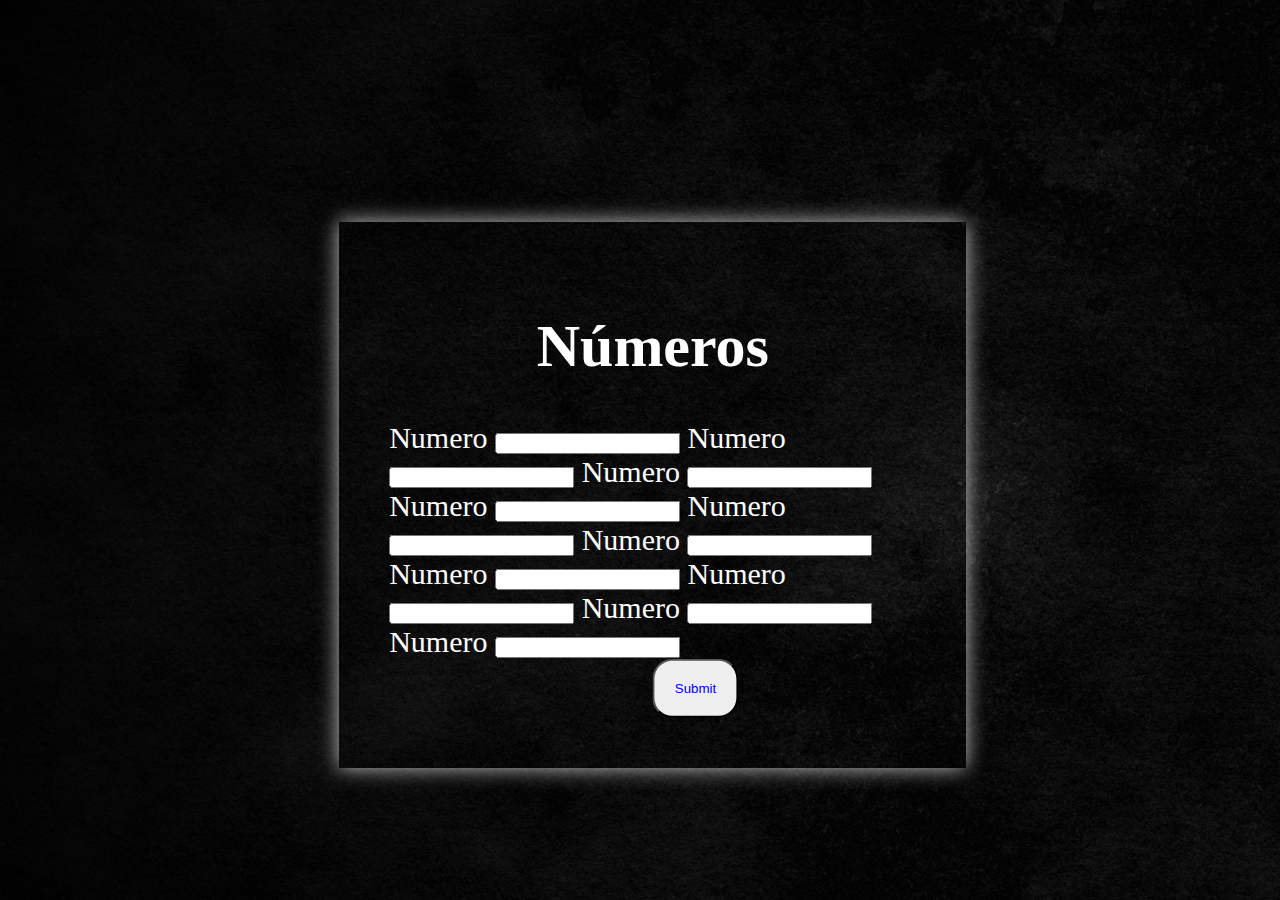
<file: array/index.html>
<!DOCTYPE html>
<html lang="en">

<head>
    <meta charset="UTF-8">
    <meta name="viewport" content="width=device-width, initial-scale=1.0">
    <link rel="stylesheet" href="../array/style.css">
    <title>Document</title>
</head>

<body>

    <main>

        <form method="GET" action="dados.php">

            <h1>Números</h1>

            <label>Numero</label>
            <input type="number" name="number1" required >

            <label>Numero</label>
            <input type="number" name="number2" required>

            <label>Numero</label>
            <input type="number" name="number3" required>

            <label>Numero</label>
            <input type="number" name="number4" required>

            <label>Numero</label>
            <input type="number" name="number5" required>

            <label>Numero</label>
            <input type="number" name="number6" required>

            <label>Numero</label>
            <input type="number" name="number7" required>

            <label>Numero</label>
            <input type="number" name="number8" required>

            <label>Numero</label>
            <input type="number" name="number9" required>

            <label>Numero</label>
            <input type="number" name="number10" required>

            <div class="dado">
                <input type="submit" name="dados" required>
            </div>
        </form>


    </main>


</body>

</html>
</file>
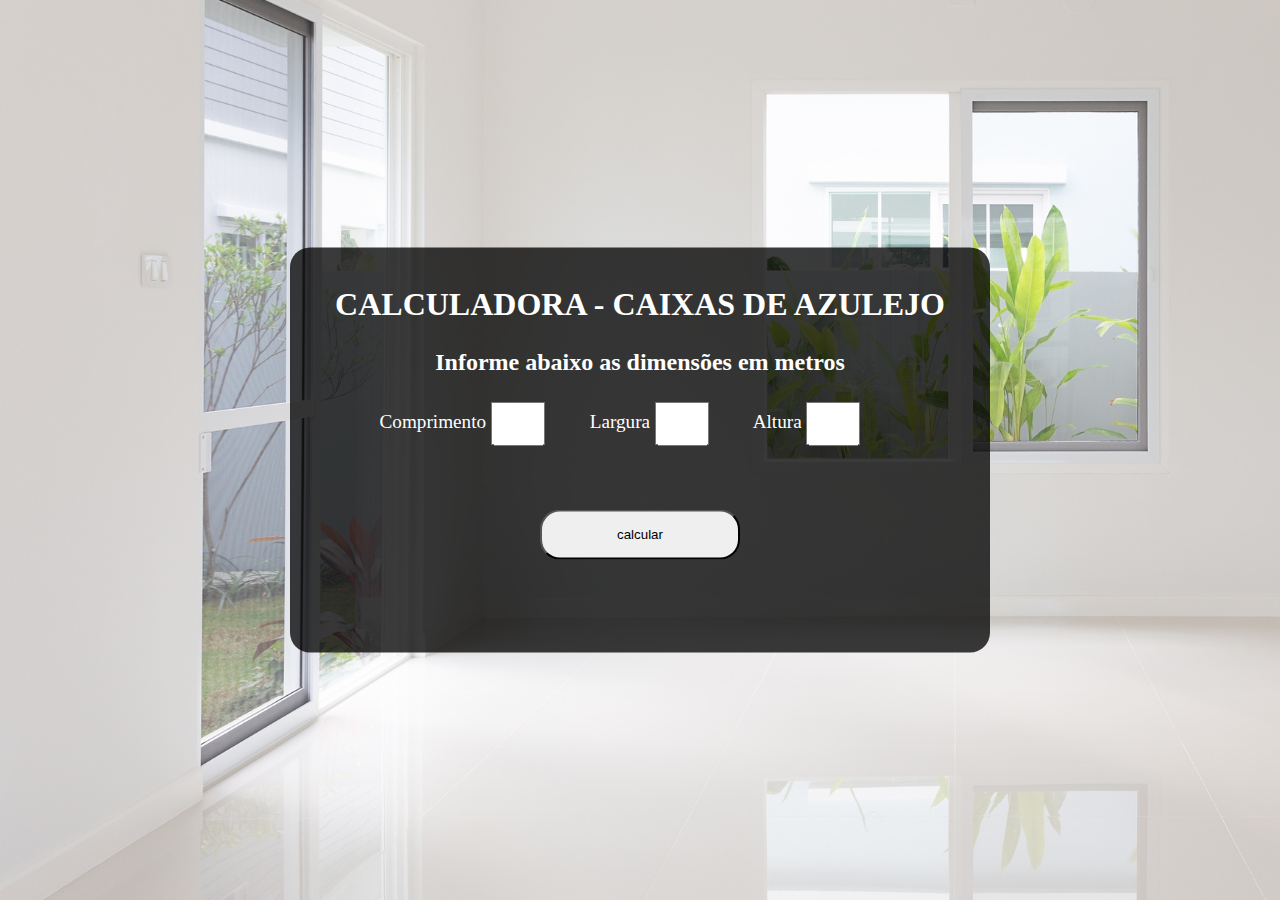
<file: Azulejo/index.html>
<!DOCTYPE html>
<html lang="en">

<head>
    <meta charset="UTF-8">
    <meta name="viewport" content="width=device-width, initial-scale=1.0">
    <link rel="stylesheet" href="../Azulejo/_css/style.css">
    <title>Document</title>
</head>

<body>

    <main>

        <form method="GET" action="azul.php">

            <h1>CALCULADORA - CAIXAS DE AZULEJO</h1>
            <h2>Informe abaixo as dimensões em metros</h2>

            <div class="com">
                <label>Comprimento</label>
                <input type="number" name="com" step="0.01" min="0" required>

                <label>Largura</label>
                <input type="number" name="lar" step="0.01" min="0" required>

                <label>Altura</label>
                <input type="number" name="alt" step="0.01" min="0" required>
            </div>

            <div class="botao">

            <input type="submit" value="calcular" />

        </div>

        </form>

    </main>


</body>

</html>
</file>
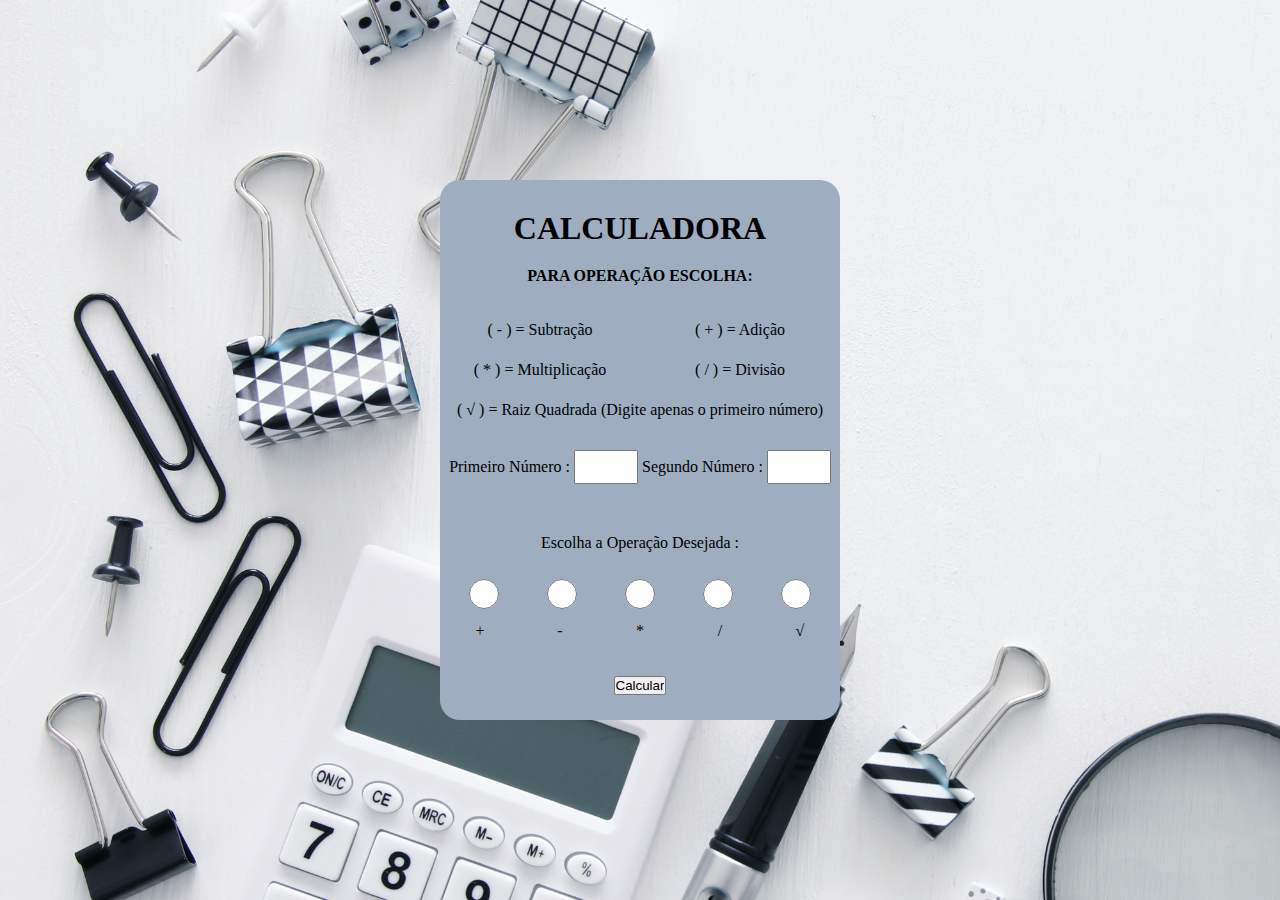
<file: Calculadora/index.html>
<!DOCTYPE html>
<html lang="en">

<head>
    <meta charset="UTF-8">
    <meta name="viewport" content="width=device-width, initial-scale=1.0">
    <link rel="stylesheet" href="../Calculadora/calc.css">
    <title>Tabuada</title>
</head>

<body>

    <main>

        <h1>CALCULADORA</h1>
        <h4>PARA OPERAÇÃO ESCOLHA:</h4>

        <div class="op">

            <p> ( - ) = Subtração</p>
            <p> ( + ) = Adição</p>
            <p> ( * ) = Multiplicação</p>
            <p> ( / ) = Divisão</p>
        </div>
        <p> ( √ ) = Raiz Quadrada (Digite apenas o primeiro número)</p>

        <div class="num">

            <form method="get" action="calc.php">
                <label> Primeiro Número :</label>
                <input type="number" name="n1">
                <label>Segundo Número :</label>
                <input type="number" name="n2">

        </div>

        <div class="oper">
            <label>Escolha a Operação Desejada :</label>
            <div id="oper">

                <input type="radio" name="o" value="+">
                <input type="radio" name="o" value="-">
                <input type="radio" name="o" value="*">
                <input type="radio" name="o" value="/">
                <input type="radio" name="o" value="√">
            </div>
        </div>

        <div class="esco">
            <p>+</p>
            <p>-</p>
            <p>*</p>
            <p>/</p>
            <p>√</p>
        </div>



        <div class="envi">
            <input type="submit" value="Calcular" />
        </div>
    </main>

</body>

</html>
</file>
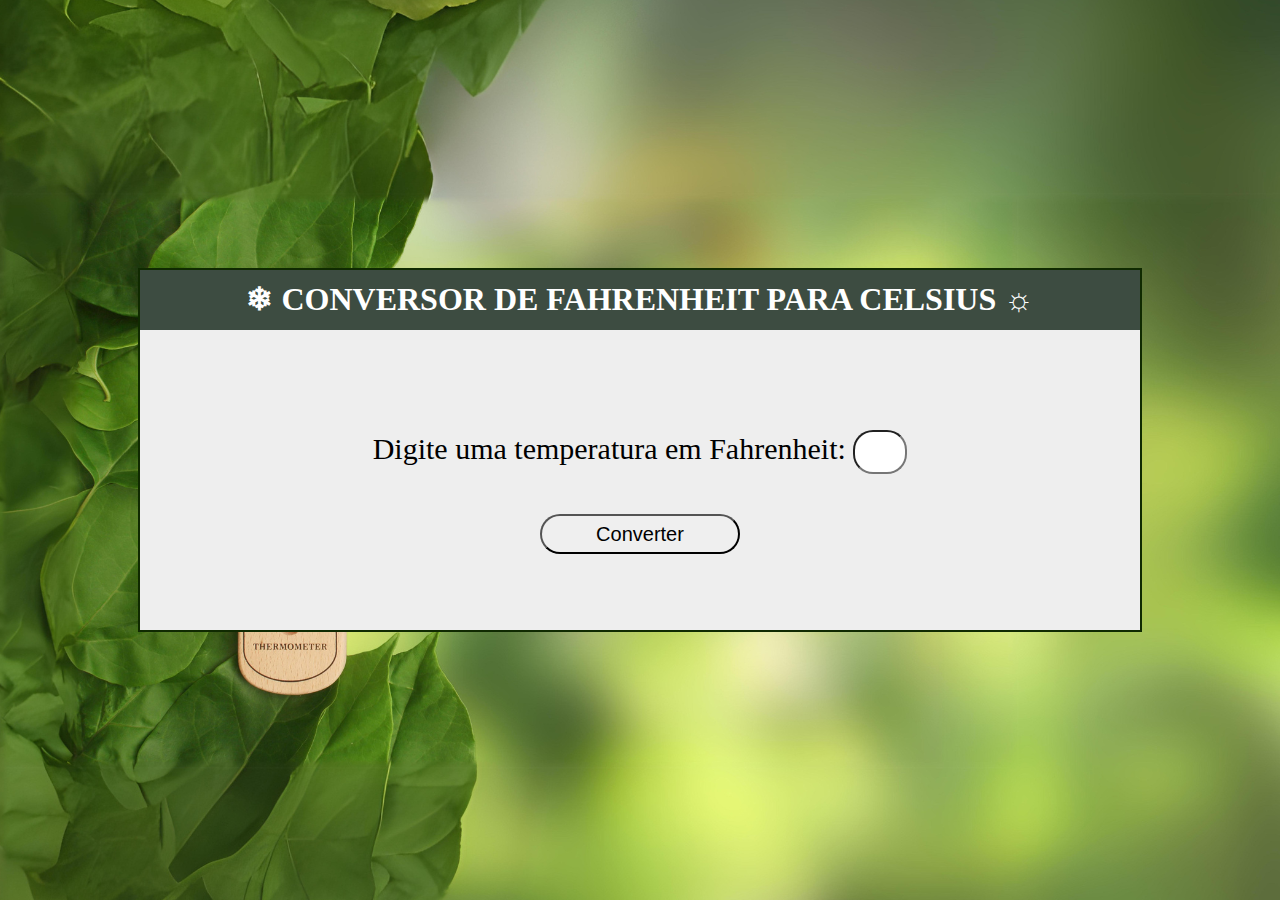
<file: Conversor/index.html>
<!DOCTYPE html>
<html lang="en">

<head>
    <meta charset="UTF-8">
    <meta name="viewport" content="width=device-width, initial-scale=1.0">
    <link rel="stylesheet" href="./_css/converter.css">

    <title>Document</title>
</head>

<body>

    <main>

        <h1> &#10052; CONVERSOR DE FAHRENHEIT PARA CELSIUS  &#9788; </h1>


            <div class="calc">
                <form method="get" action="conv.php">

                    <div class="text">
                        <label>Digite uma temperatura em Fahrenheit:  </label>
                        <input type="number" name="n"><br>
                    </div>
                    <div class="enviar">
                        <input type="submit" value="Converter" />
                    </div>
                </form>
            </div>

    </main>

</body>

</html>
</file>
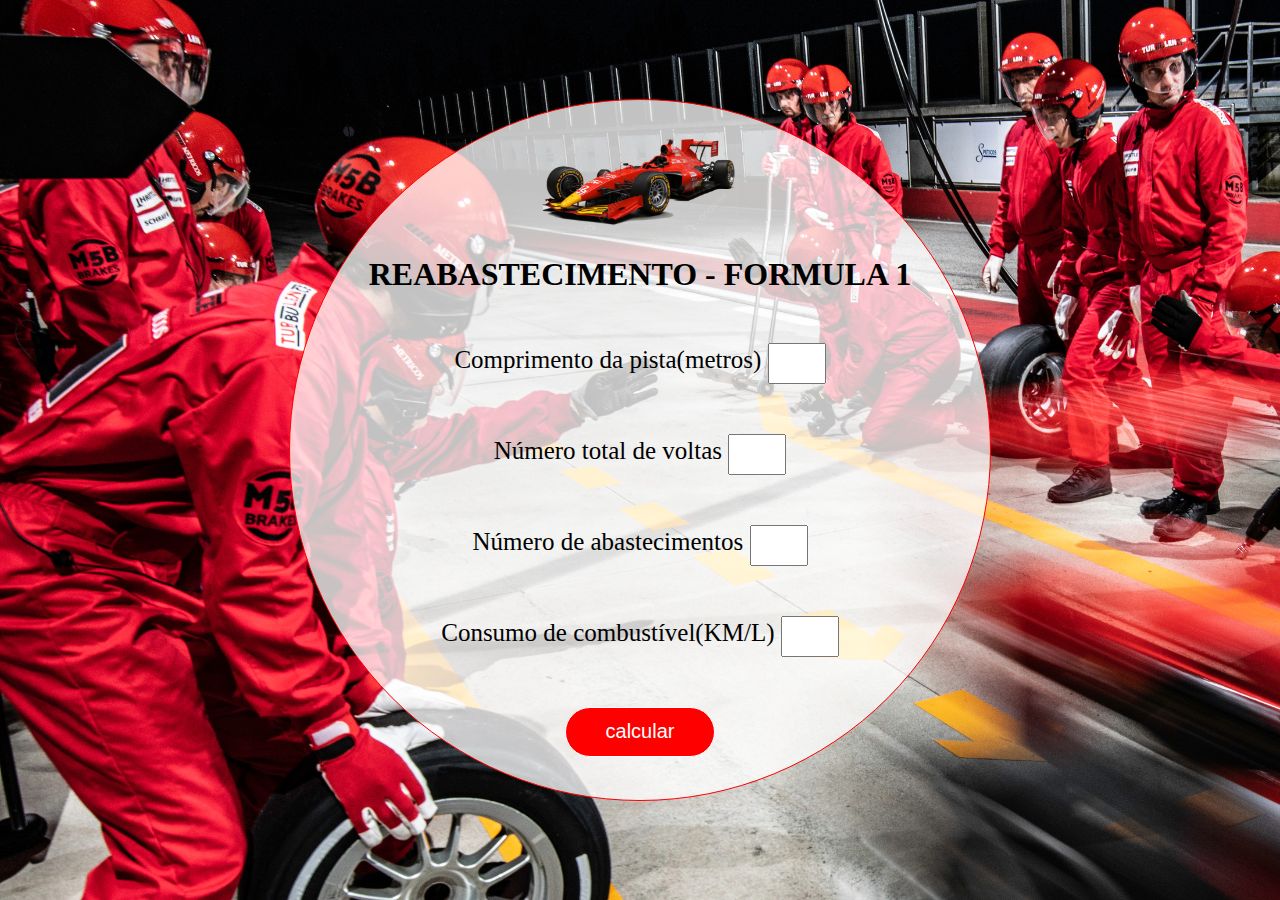
<file: f1/index.html>
<!DOCTYPE html>
<html lang="en">

<head>
    <meta charset="UTF-8">
    <meta name="viewport" content="width=device-width, initial-scale=1.0">
    <link rel="stylesheet" href="../f1/_css/style.css">
    <title>Document</title>
</head>

<body>

    <main>

        <form method="GET" action="formula.php">

           

            <div class="form">
                <img src="../f1/_img/5.png">
                <h1>REABASTECIMENTO - FORMULA 1</h1>
                <div class="comp">

                    <label>Comprimento da pista(metros)</label>
                    <input type="number" name="comp" step="0.01" min="0" required>
                </div>

                <div class="comp">

                    <label>Número total de voltas</label>
                    <input type="number" name="voltas" step="0.01" min="0" required>
                </div>

                <div class="comp">
                    <label>Número de abastecimentos</label>
                    <input type="number" name="abast"  required>
                </div>

                <div class="comp">
                    <label>Consumo de combustível(KM/L)</label>
                    <input type="number" name="combus" step="0.01" min="0" required>
                </div>

                <div class="botao">

                    <input type="submit" value="calcular" />

                </div>

        </form>


    </main>


</body>

</html>
</file>
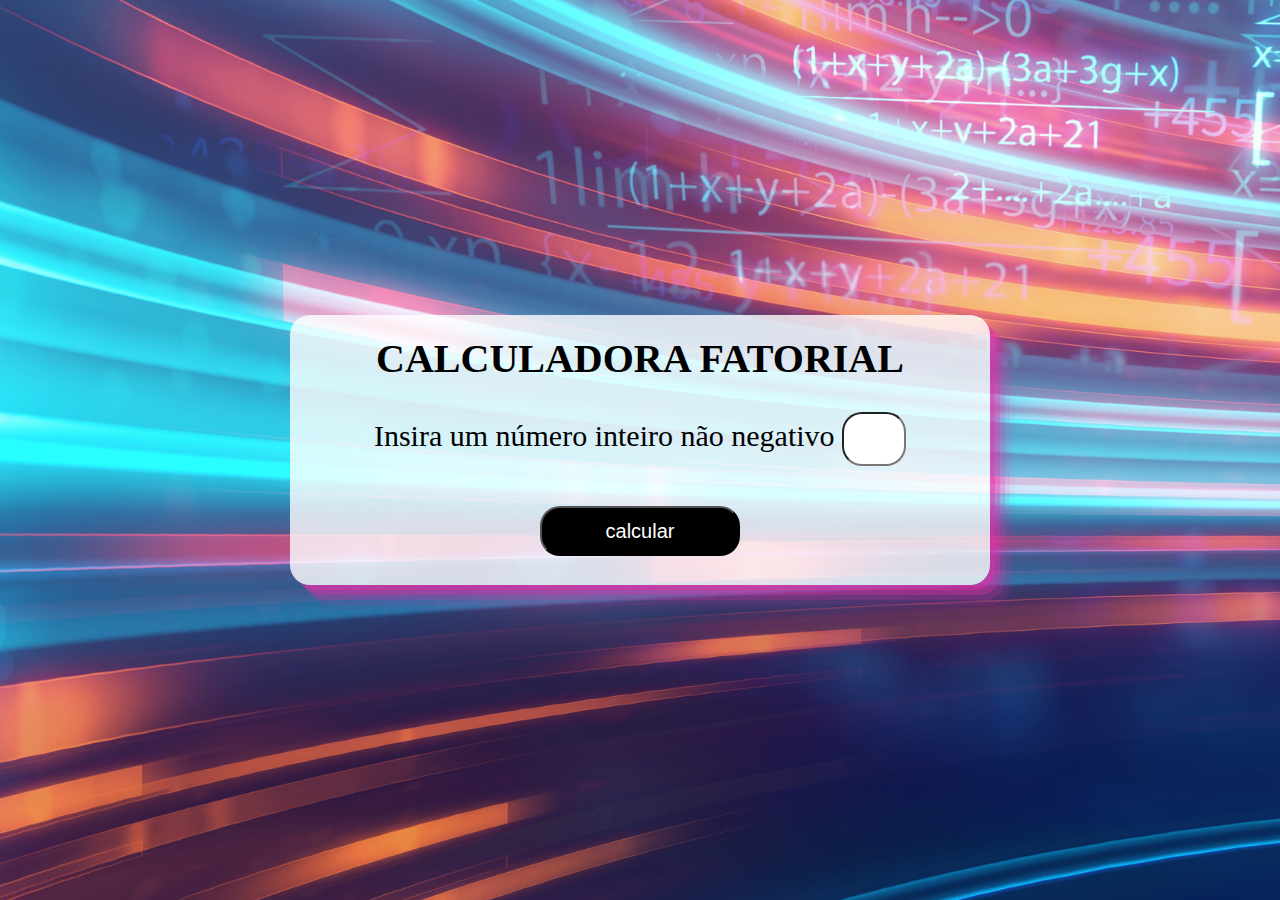
<file: fatorial/index.html>
<!DOCTYPE html>
<html lang="en">
<head>
    <meta charset="UTF-8">
    <meta name="viewport" content="width=device-width, initial-scale=1.0">
    <link rel="stylesheet" href="../fatorial/_css/style.css">
    <title>Fatorial</title>
</head>
<body>



<main>

    <h1>CALCULADORA FATORIAL</h1>

    <form method="GET" action="fatorial.php">

       

        <div class="form">
          
            <div class="fato">
                <label>Insira um número inteiro não negativo</label>
                <input type="number" name="n" min="1" required>
            </div>

            <div class="botao">

                <input type="submit" value="calcular" />

            </div>

    </form>

</main>


    
</body>
</html>
</file>
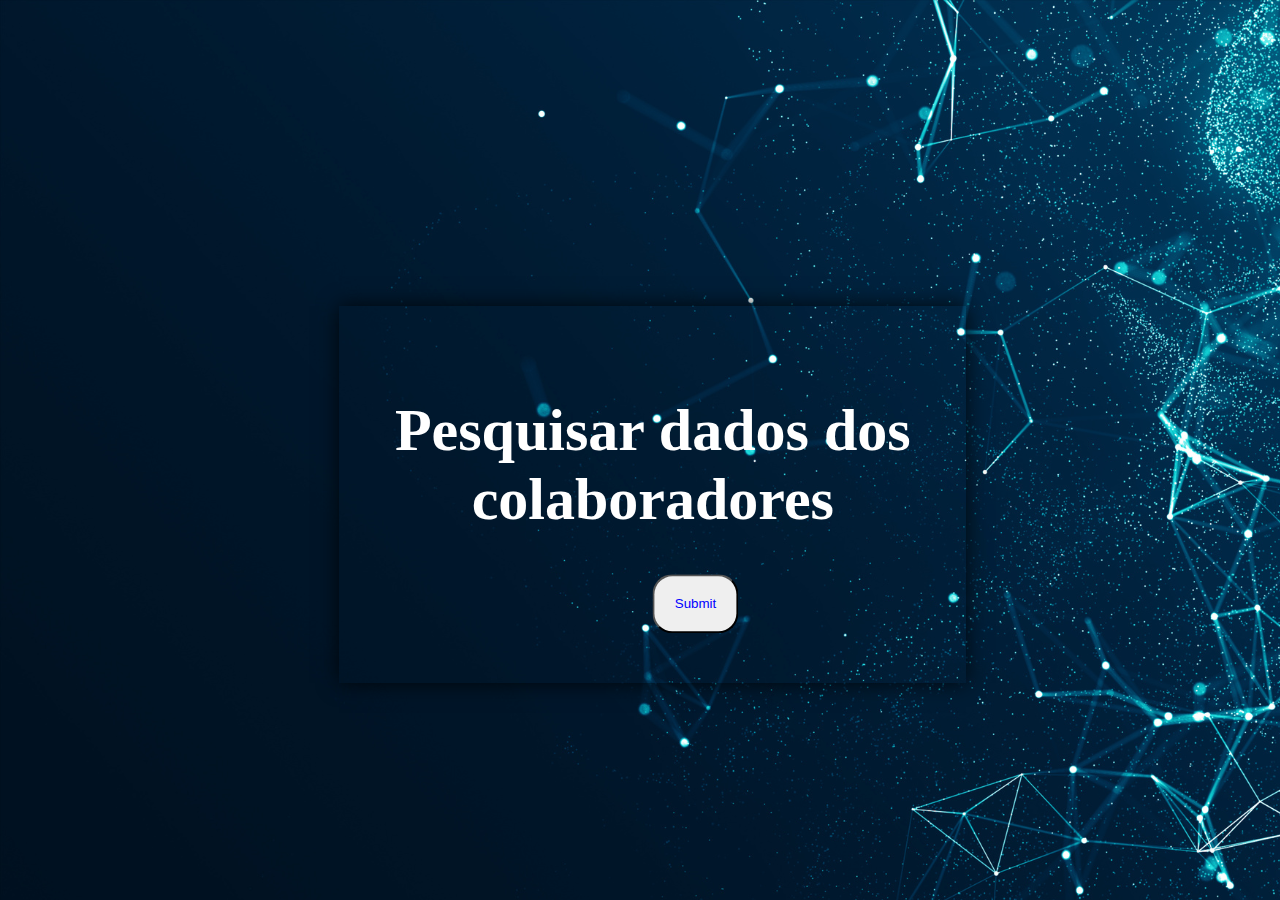
<file: loop/index.html>
<!DOCTYPE html>
<html lang="en">
<head>
    <meta charset="UTF-8">
    <meta name="viewport" content="width=device-width, initial-scale=1.0">
    <link rel="stylesheet" href="../loop/style.css">
    <title>Document</title>
</head>
<body>
    
<main>

  <form method="GET" action="dadoos.php">

    <h1>Pesquisar dados dos colaboradores</h1>

    <div class="dado">
<input type="submit" name="dados" >
    </div>
</form>


</main>


</body>
</html>
</file>
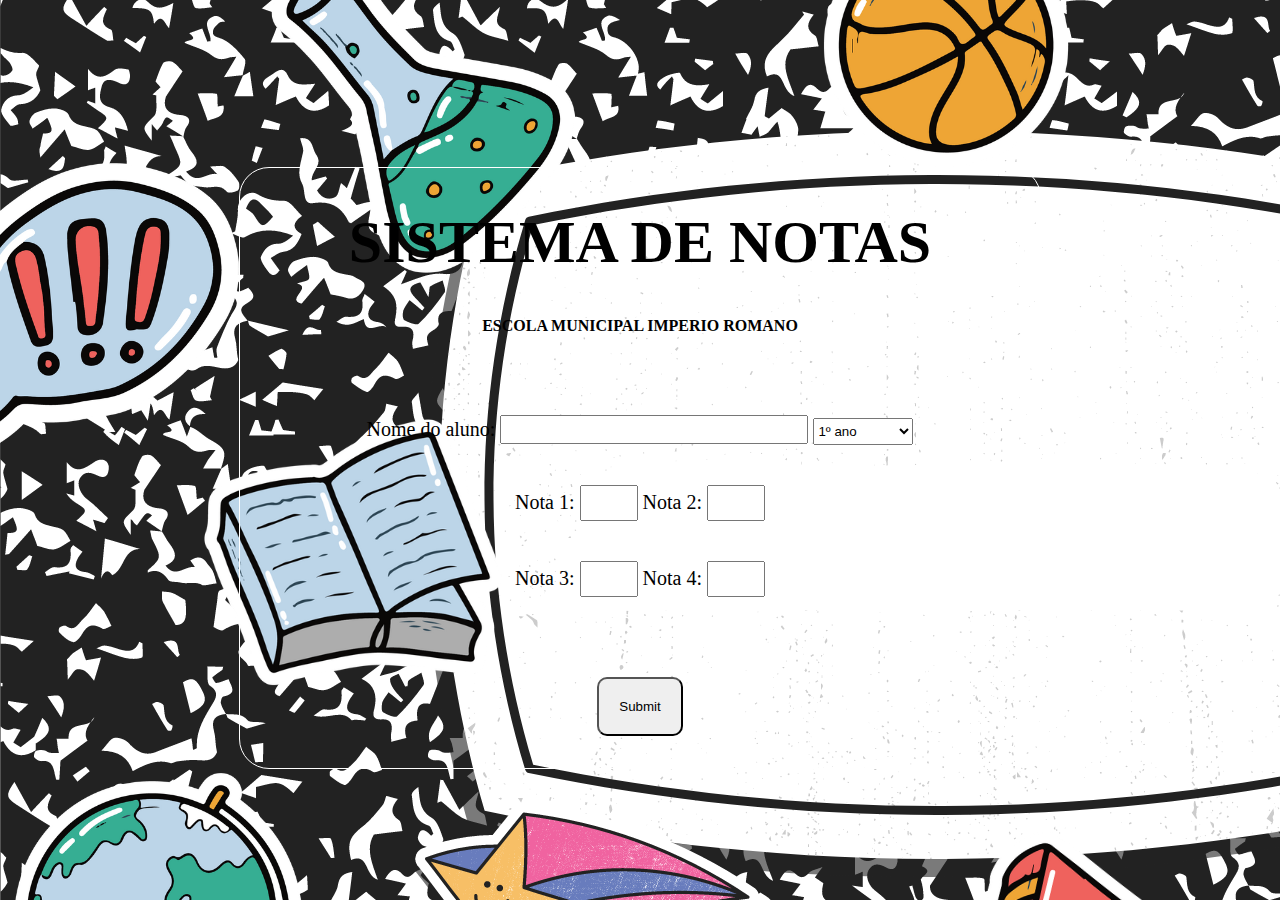
<file: notas/index.html>
<!DOCTYPE html>
<html lang="en">

<head>
    <meta charset="UTF-8">
    <meta name="viewport" content="width=device-width, initial-scale=1.0">
    <link rel="stylesheet" href="../notas/_css/style.css">
    <title>Document</title>
</head>

<body>

    <main>

        <h1>SISTEMA DE NOTAS</h1>
        <h4>ESCOLA MUNICIPAL IMPERIO ROMANO</h4>

        <div class="forms">

            <form method="GET" action="not.php">

                <div class="aluno">
                    <label>Nome do aluno:</label>
                    <input type="text" name="aluno" required>

                    <select name="serie" id="serie">
                        <option name="serie" value="1º ano">1º ano</option>
                        <option name="serie" value="2º ano">2º ano</option>
                        <option name="serie" value="3º ano">3º ano</option>
                    </select>

                </div>


                <div class="notas">

                    <label>Nota 1:</label>
                    <input type="number" name="nota1" step="0.01" min="0" max="10" required>

                    <label>Nota 2:</label>
                    <input type="number" name="nota2" step="0.01" min="0" max="10" required>
                    <div class="not">
                        <label>Nota 3:</label>
                        <input type="number" name="nota3" step="0.01" min="0" max="10" required>

                        <label>Nota 4:</label>
                        <input type="number" name="nota4" step="0.01" min="0" max="10" required>
                    </div>
                </div>


                <div class="enviar">
                    <input type="submit" name="enviar">

                </div>

            </form>
        </div>
    </main>


</body>

</html>
</file>
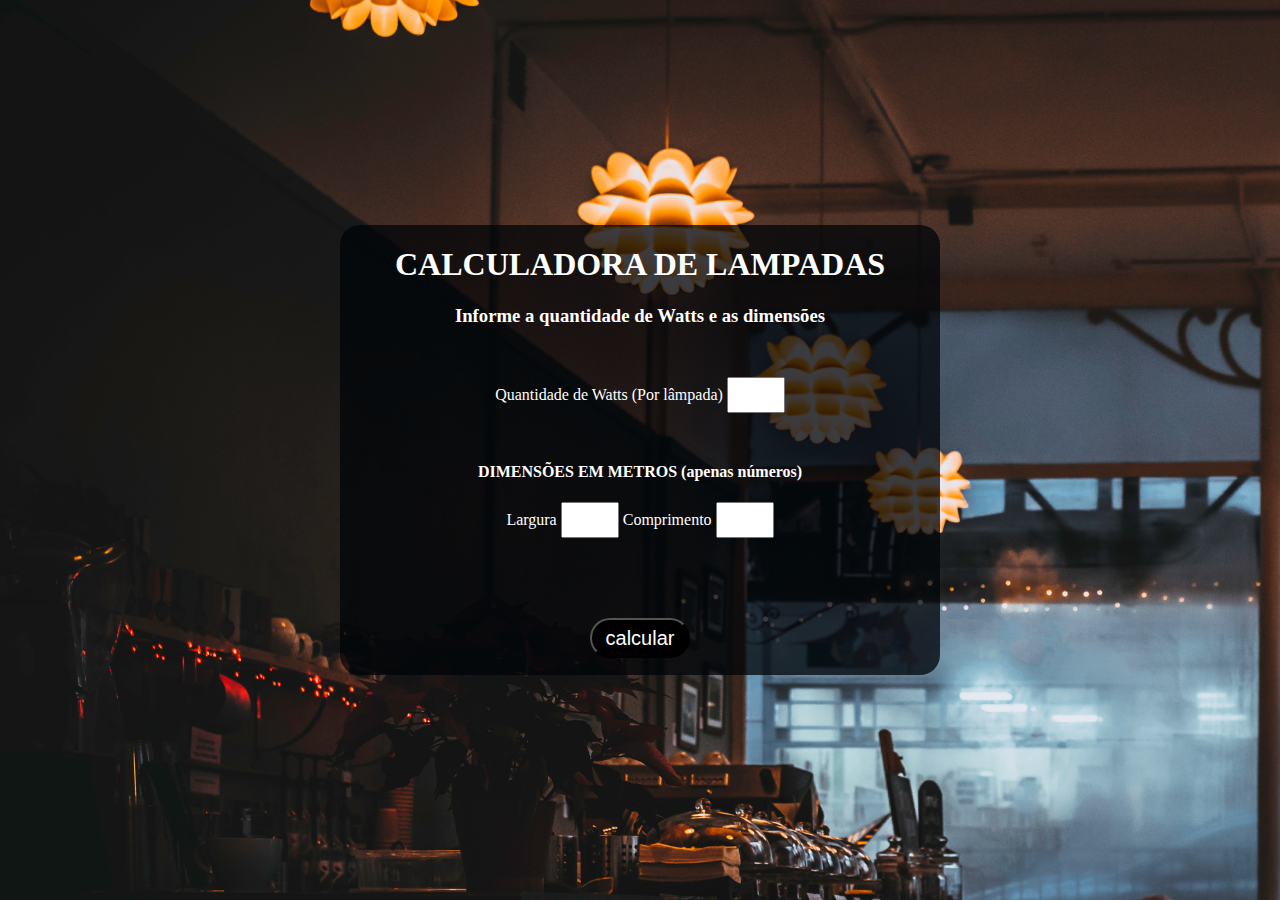
<file: Potencia/index.html>
<!DOCTYPE html>
<html lang="en">

<head>
    <meta charset="UTF-8">
    <meta name="viewport" content="width=device-width, initial-scale=1.0">
    <link rel="stylesheet" href="../Potencia/_css/lamp.css">
    <title>Document</title>
</head>

<body>

    <main>

        <h1>CALCULADORA DE LAMPADAS</h1>
        <h3>Informe a quantidade de Watts e as dimensões</h3>

        <form method="GET" action="lamp.php">

            <div class="wat">

                <label>Quantidade de Watts (Por lâmpada)</label>
                <input type="number" name="wat">
            </div>
            <h4>DIMENSÕES EM METROS (apenas números)</h4>
        
<div class="dim">

            <label>Largura</label>
            <input type="number" name="lar">


            <label>Comprimento</label>
            <input type="number" name="com">

        </div>

        <div class="envio">

            <input type="submit" value="calcular" />

        </div>


        </form>

    </main>


</body>

</html>
</file>
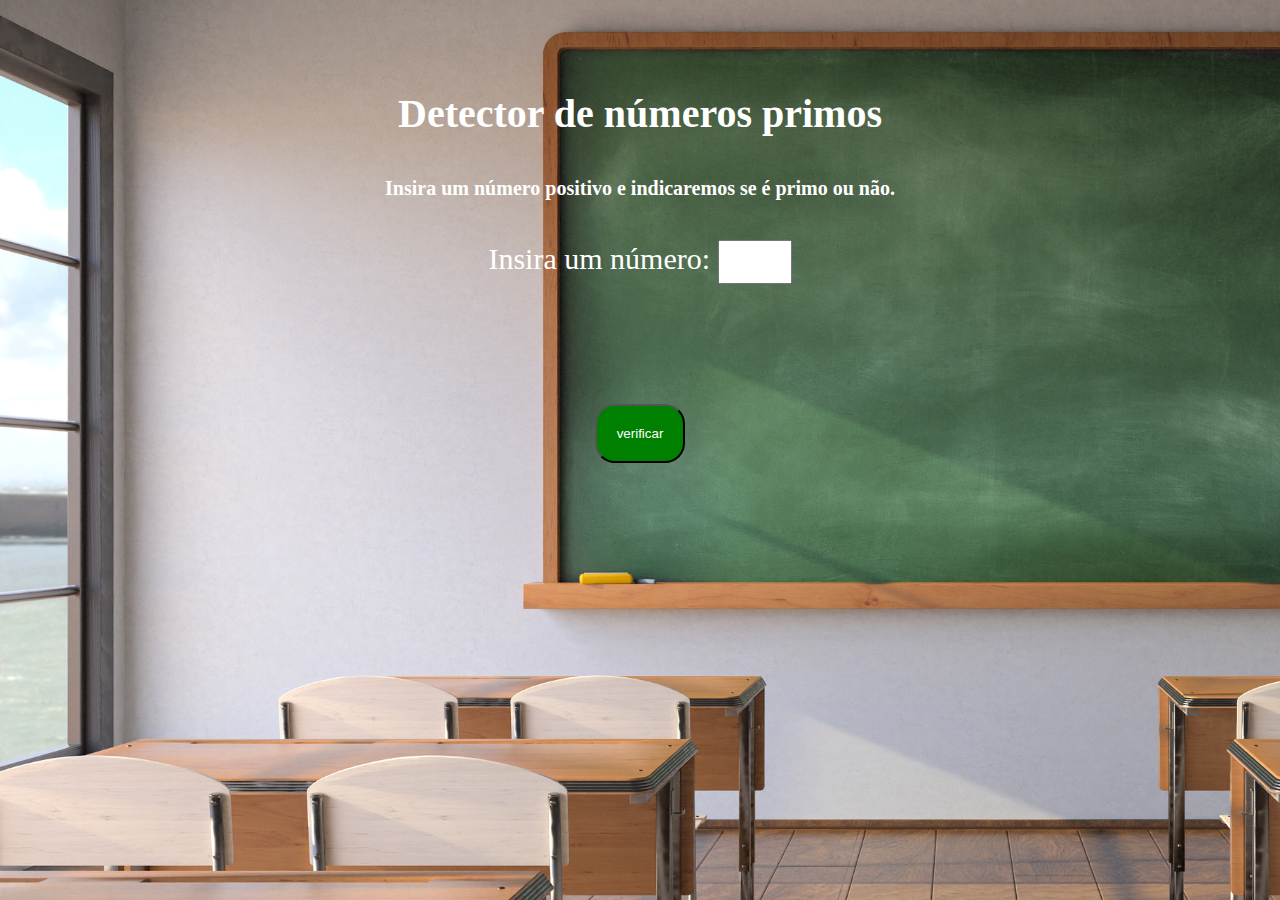
<file: primo/index.html>
<!DOCTYPE html>
<html lang="en">

<head>
    <meta charset="UTF-8">
    <meta name="viewport" content="width=device-width, initial-scale=1.0">
    <link rel="stylesheet" href="../primo/_css/style.css">
    <title>Document</title>
</head>

<body>

    <main>

        <h1>Detector de números primos</h1>

        <form method="GET" action="prim.php">

            <div class="form">
                <h4>Insira um número positivo e indicaremos se é primo ou não.</h4>

                <div class="primo">
                    <label>Insira um número:</label>
                    <input type="number" name="n" min="1" required>
                </div>

                <div class="botao">

                    <input type="submit" value="verificar" />

                </div>

        </form>
    </main>





</body>

</html>
</file>
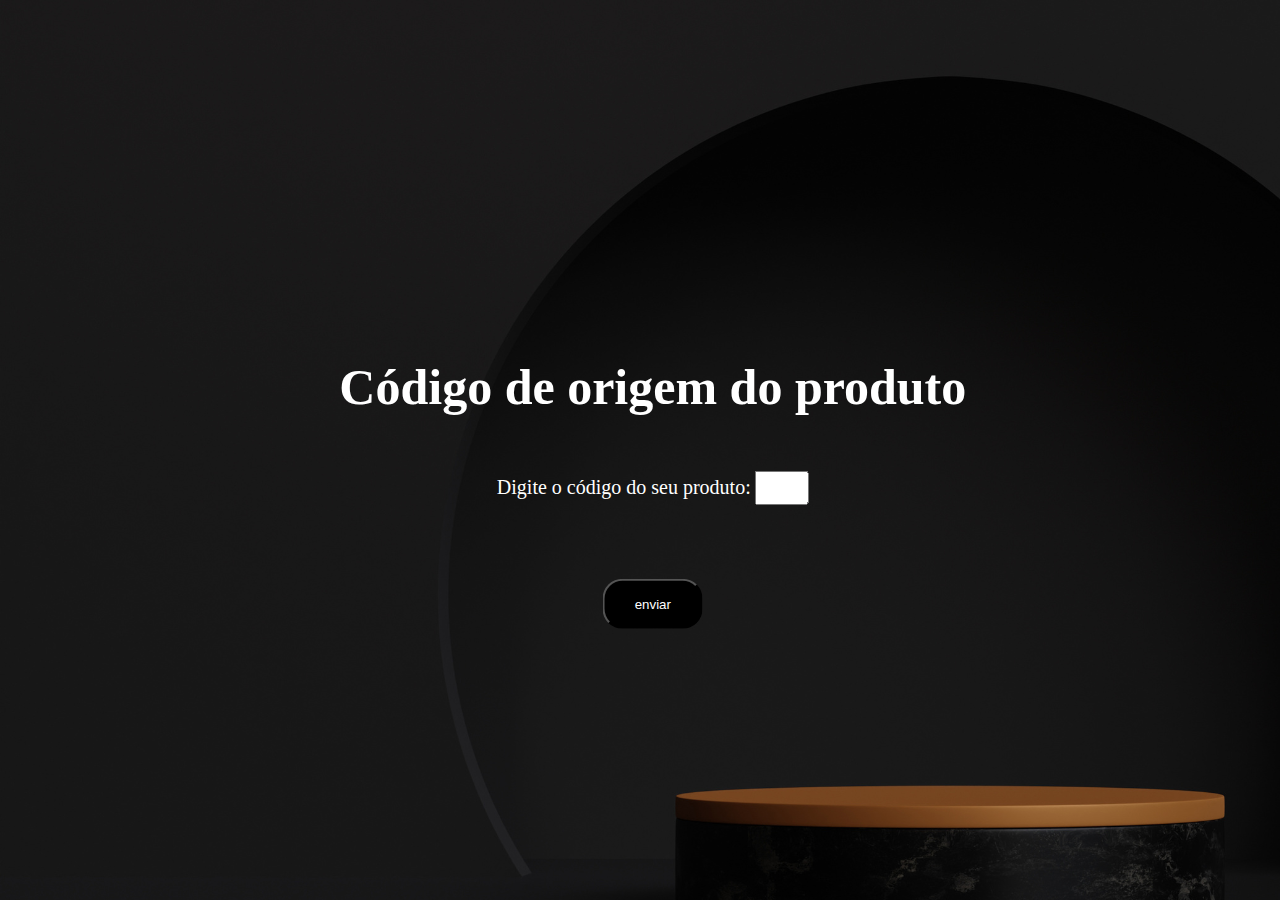
<file: prova/index.html>
<!DOCTYPE html>
<html lang="en">
<head>
    <meta charset="UTF-8">
    <meta name="viewport" content="width=device-width, initial-scale=1.0">
    <link rel="stylesheet" type="text/css" href="../prova/_css/style.css">
    <title>Document</title>
</head>
<body>

    <main>
    
<h1>Código de origem do produto</h1>

<form method="GET" action="../prova/prova.php">


<div class="numero">

<label>Digite o código do seu produto:</label>
<input type="number" name="codpro" min="1" required/>
</div>

<div class="enviar">
<input type="submit" value="enviar"/>
</div>

</main>

</form>





</body>
</html>
</file>
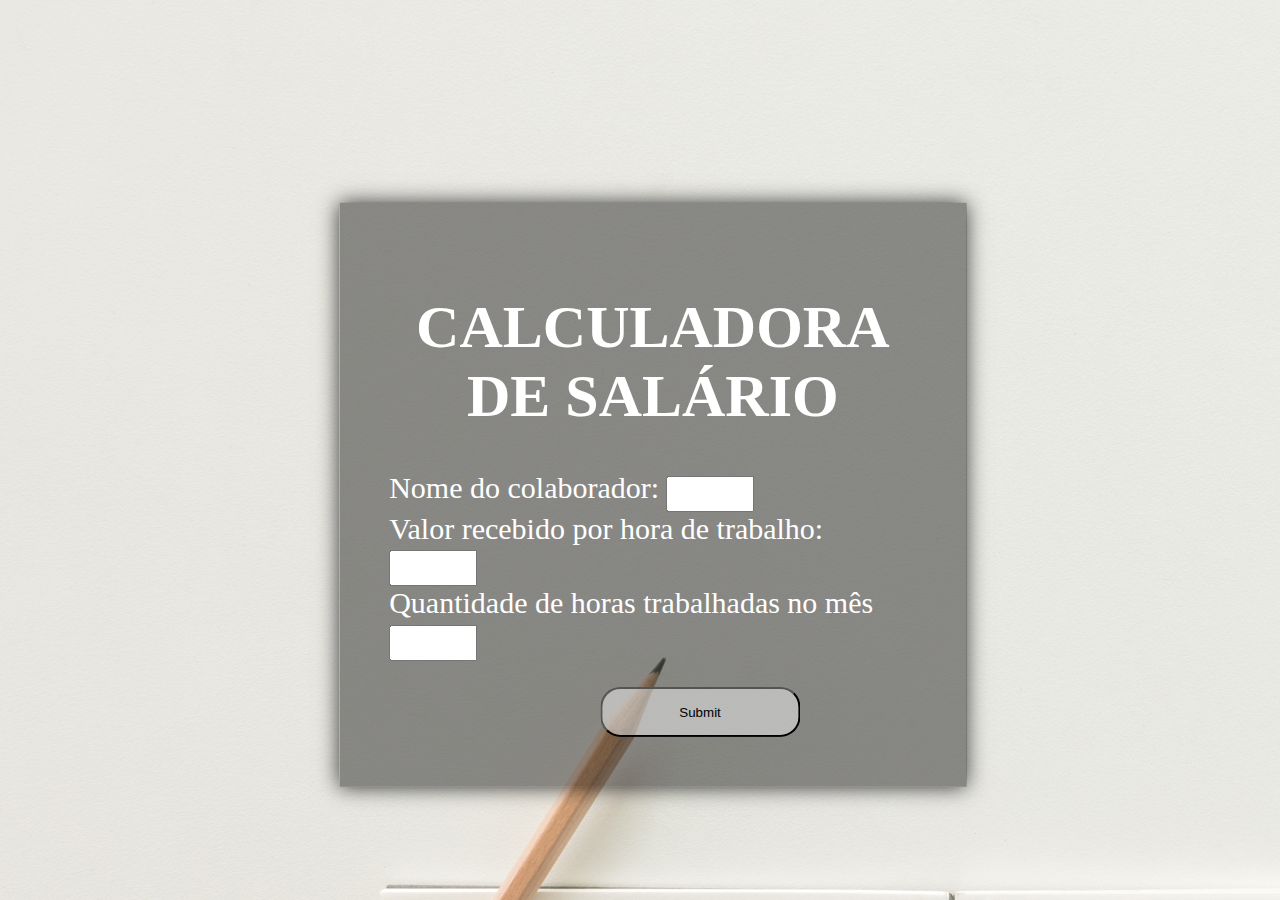
<file: salario/index.html>
<!DOCTYPE html>
<html lang="pt-br">

<head>
    <meta charset="UTF-8">
    <meta name="viewport" content="width=device-width, initial-scale=1.0">
    <link rel="stylesheet" href="../salario/_css/style.css">
    
</head>

<body>

    <main>

        <h1>CALCULADORA DE SALÁRIO</h1>


        <form method="GET" action="sal.php">

            <div class="numero">

                <div class="separar">
                    <label>Nome do colaborador:</label>
                    <input type="text" name="colab" min="1" required />

                </div>

                <label>Valor recebido por hora de trabalho:</label>
                <input type="number" name="sala" min="1" required />

                <div class="separar">

                    <label>Quantidade de horas trabalhadas no mês</label>
                    <input type="number" name="hor" min="1" required />
                </div>

                <div class="envio">

                    <input type="submit" name="enviar">
                </div>
            </div>


        </form>

    </main>


</body>

</html>
</file>
<file: array/style.css>
@charset "UTF-8";


body {
    background-image: url(../array/_img/1.png);
}

main {
    box-shadow: 0px 0px 20px rgba(255, 255, 255, 0.772);
padding: 50px;
font-size: 30px;
    position: absolute;
    top: 55%;
    left: 51%;
    transform: translate(-50%, -50%);
    color: white;

}

h1 {
    text-align: center;
    color: white;
}

.dado input {
    margin-left: 50%;
    padding: 20px;
    border-radius: 20px;
    color: blue;
    cursor: pointer;
}

.main input {
    width: 50px;
}
</file>
<file: Azulejo/_css/style.css>
* {
    margin: 0;
    padding: 0;
}

body {

background-image: url(../_img/az.png);

}

main {

    
    background-color: rgba(0, 0, 0, 0.767);
    height: 45vh;
    position: absolute;
    top: 50%;
    left: 50%;
    transform: translate(-50%, -50%);
    width: 700px;
    text-align: center;
    border-radius: 20px;
    color: white;

}

.cx {
    position: absolute;
    top: 50%;
    left: 50%;
    transform: translate(-50%, -50%);
    background-color: rgba(0, 0, 0, 0.767);
    color: white;
    padding: 80px;
    font-size: 40px;
    text-align: justify;
}

#volta {
    position: absolute;
    top: 75%;
    left: 50%;
    transform: translate(-50%, -50%);
    background-color: rgba(0, 0, 0, 0.767);
    color: white;
    text-decoration: none;
    padding: 20px;
    border-radius: 10px;
}

#volta:hover {
    background-color: white;
    color: black;
}

h1 {
    color: white;
    margin-top: 3vw;
}

h2 {
    margin-top: 2vw;
}


.com {
    margin-top: 2vw;
    font-size: 1.5vw;
}


.com input {

width: 50px;
height: 40px;
margin-right: 40px;

}


.botao input{

    margin-top: 5vw;
    width: 200px;
    height: 50px;
    border-radius: 20px;
    cursor: pointer ;

}

.botao input:hover{
background-color: black;
color: white;


}
</file>
<file: Calculadora/calc.css>
@charset "UTF-8";

* {
    margin: 0;
    padding: 0;
}

body {

background-image: url(../Calculadora/1.png);

}

main {

    background-color: rgb(158, 174, 192);
    height: 60vh;
    position: absolute;
    top: 50%;
    left: 50%;
    transform: translate(-50%, -50%);
    width: 400px;
    text-align: center;
    border-radius: 20px;

}

h1 {
    padding-top: 30px;

}

h4 {

    padding-top: 20px;

}


.op {

    display: grid;
    grid-template-columns: repeat(2, 1fr);
    padding-top: 25px;

}

.esco
{
    display: grid;
    grid-template-columns: repeat(5, 1fr);
    margin-top: -20px;
}

p {
    line-height: 40px;
 

}

.num input {
    width: 60px;
    height: 30px;
}


.num {
    margin-top: 20px;
}

.oper {
    margin-top: 50px;
    



}


#oper input {
    width: 30px;
    height: 30px;
    margin: 22px;
    

}

#oper {
    margin-top: 5px;


}


.result {
    top: 50%;
    left: 50%;
    transform: translate(-50%, -50%);
}



.envi {

    margin-top: 25px;

}
</file>
<file: Conversor/_css/converter.css>
@charset "UTF-8";

* {
    padding: 0;
    margin: 0;
}

body {
    background-image: url(../_img/11.png);
}

h1 {
    background-color: #3d4c41;
    color: white;
    height: 50px;
    text-align: center;
    padding-top: 10px;

}

main {
    align-items: center;
    justify-content: center;
    width: 1000px;
    position: absolute;
    top: 50%;
    left: 50%;
    transform: translate(-50%, -50%);
    border: solid 2px rgb(16, 42, 1);

}

.calc label {

    font-size: 30px;
    color: black;

}

.calc input {

    width: 50px;
    height: 40px;
    color: black;
    font-size: 20px;
    border-radius: 20px;

}

.enviar input {
    width: 200px;
    margin-top: 40px;
    cursor: grab;

}

.enviar input:hover {

    background-color: #3d4c41;
    color: white;

}

.text {
    padding-top: 100px;
}

.calc {
    background-color: #eeeeee;
    height: 300px;
    text-align: center;
}

.font {
    font-size: 30px;
    position: absolute;
    top: 50%;
    left: 50%;
    transform: translate(-50%, -50%);
    background-color: #3d4c41;
    padding: 20px;
    border-radius: 10px;
    color: white;



}

.fonte {
    font-size: 30px;
    margin-top: 100px;
    position: absolute;
    top: 50%;
    left: 50%;
    transform: translate(-50%, -50%);
    background-color: #3d4c41;
    padding: 20px;
    border-radius: 10px;
    color: white;

}

#volta {
    text-decoration: none;
    font-size: 20px;
    margin-top: 200px;
    position: absolute;
    top: 50%;
    left: 50%;
    transform: translate(-50%, -50%);
    color: #3d4c41;
    background-color: #eeeeee81;
    padding: 20px;
    border-radius: 30px;

}

#volta:hover {

    background-color: #3d4c41a3;
    color: white;

}
</file>
<file: f1/_css/style.css>
@charset "UTF-8";


body {
    background-image: url(../_img/1.png);
}

main {

    border: 1px solid red;
    background-color: rgba(255, 255, 255, 0.759);
    height: 700px;
    position: absolute;
    top: 50%;
    left: 50%;
    transform: translate(-50%, -50%);
    width: 700px;
    text-align: center;
    border-radius: 50%;
    color: black;

}


.form {

    margin-top: 5%;


}

.form img {
    width: 200px;
}


h1 {
    color: black;
}

.comp {
    margin-top: 50px;
    font-size: 25px;
}

.comp input {
    width: 50px;
    height: 35px;
}

.botao {

    margin-top: 50px
}

.botao input {

    width: 150px;
    height: 50px;
    background-color: red;
    color: white;
    border: 1px solid white;
    border-radius: 50px;
    font-size: 20px;

}

.botao input:hover {
    background-color: white;
    color: red;
    border: 1px solid red;
    cursor: pointer;


}


.texto {

    font-size: 35px;
    line-height: 80px;
    color: black;
    border: 1px solid red;
    background-color: rgba(255, 255, 255, 0.759);
    height: 350px;
    position: absolute;
    top: 50%;
    left: 50%;
    transform: translate(-50%, -50%);
    width: 1000px;
    text-align: center;
    border-radius: 10%;

}

#volta {
    position: absolute;
    top: 80%;
    left: 50%;
    transform: translate(-50%, -50%);
    width: 300px;
padding: 20px;
    background-color: red;
    color: white;
    border: 1px solid white;
    border-radius: 50px;
    font-size: 20px;
    text-align: center;
    text-decoration: none;



}
</file>
<file: fatorial/_css/style.css>
@charset "UTF-8";

* {

padding: 0;
margin: 0;

}

body {

    background-image: url(../_img/1.png);
    
    }
    

main {

    
    background-color: rgba(255, 255, 255, 0.796);
    height: 30vh;
    position: absolute;
    top: 50%;
    left: 50%;
    transform: translate(-50%, -50%);
    width: 700px;
    text-align: center;
    border-radius: 20px;
    color: rgb(0, 0, 0);
    box-shadow: rgba(240, 46, 170, 0.4) 5px 5px, rgba(240, 46, 170, 0.3) 10px 10px, rgba(240, 46, 170, 0.2) 15px 15px, rgba(240, 46, 170, 0.1) 20px 20px, rgba(240, 46, 170, 0.05) 25px 25px;    
}

main h1 {
    margin-top: 20px;
    font-size: 40px;
}

.fato input {
    margin-top: 30px;
    width: 60px;
    height: 50px;
    font-size: 20px;
    border-radius: 20px;
}

.fato {
    font-size: 30px;
}

.botao input {
    width: 200px;
    height: 50px;
    background-color: black;
    color: white;
    font-size: 20px;
    border-radius: 20px;
    margin-top: 40px;
    cursor: pointer;
}

.letra {
    font-size: 50px;
    margin-top: 50px;
}
</file>
<file: loop/style.css>
@charset "UTF-8";


body {
    background-image: url(../loop/_img/1.png);
}

main {
    box-shadow: 0px 0px 20px rgba(0, 0, 0, 0.772);
padding: 50px;
font-size: 30px;
    position: absolute;
    top: 55%;
    left: 51%;
    transform: translate(-50%, -50%);
    color: white;

}

h1 {
    text-align: center;
    color: white;
}

.dado input {
    margin-left: 50%;
    padding: 20px;
    border-radius: 20px;
    color: blue;
    cursor: pointer;
}
</file>
<file: notas/_css/style.css>
@charset "UTF-8";

body {
    background-image: url(../_img/1.png);
}

main {

    border: 1px solid rgb(255, 255, 255);

    height: 600px;
    position: absolute;
    top: 52%;
    left: 50%;
    transform: translate(-50%, -50%);
    width: 800px;
    text-align: center;
    color: rgb(0, 0, 0);
    border-radius: 30px;

}

h1 {
    font-size: 60px;
}

.forms {
    margin-top: 10%;
}

.aluno {

    font-size: 20px;
}
.aluno select {
width: 100px;
height: 27px;
}

.aluno input {
width: 300px;
font-size: 20px;
}

.notas input{
    margin-top: 5%;
    width: 50px;
    height: 30px;
    font-size: 15px;

}

.notas {
    font-size: 20px;
}


.enviar input {

    margin-top: 10%;
    padding: 20px;
    border-radius: 10px;
    cursor: pointer;

}

.enviar input:hover {

background-color: black;
color: white;

}

.letra {

    font-size: 30px;
    margin-top: 10%;
    line-height: 50px;


}
</file>
<file: Potencia/_css/lamp.css>
@charset "UTF-8";


body {

background-image: url(../_img/1.png);


}

main {

    background-color: rgba(0, 4, 8, 0.751);
    height: 50vh;
    position: absolute;
    top: 50%;
    left: 50%;
    transform: translate(-50%, -50%);
    width: 600px;
    text-align: center;
    border-radius: 20px;
color: white;


}


.wat {
    margin-top: 50px;
}

h4 {
    margin-top: 50px;
}


.dim {

    margin-top: 20px;

}

.dim input {
    width: 50px;
    height: 30px;
}

.wat input {
    width: 50px;
    height: 30px;
}

.envio {

    margin-top: 80px;

}

.envio input {

    width: 100px;
    height: 40px;
    background-color: black;
    color: white;
    font-size: 20px;
    border-radius: 20px;

}


.envio input:hover {

    background-color: white;
    color: black;
    cursor: grab;

}


.lamp {

color: white;
font-size: 30px;
background-color: rgba(0, 0, 0, 0.822);
width: 600px;
position: absolute;
    top: 50%;
    left: 50%;
    transform: translate(-50%, -50%);
    padding: 50px;
    border-radius: 20px;
}
</file>
<file: primo/_css/style.css>
@charset "UTF-8";

* {
    margin: 0;
    padding: 0;
}

body {
    background-image: url(../_img/1.png);
}

main {
    height: 50vh;
    position: absolute;
    top: 35%;
    left: 50%;
    transform: translate(-50%, -50%);
    width: 600px;
    text-align: center;
    border-radius: 20px;
    color: white;


}


section {

    position: absolute;
    top: 35%;
    left: 50%;
    transform: translate(-50%, -50%);
    text-align: center;
    color: white;
    font-size: 30px;

}

h1 {
    font-size: 40px;
}

.form {
    margin-top: 40px;
    font-size: 20px;
}

.primo {
    margin-top: 40px;
    font-size: 30px;
}

.primo input {
    width: 70px;
    height: 40px;
    font-size: 20px;
}


.botao input {
    margin-top: 20%;
    padding: 20px;
    border-radius: 20px;
    background-color: green;
    color: white;
    cursor: pointer;
}

.botao input:hover {
    background-color: white;
    color: green;

}


#volta {
    position: absolute;
    top: 50%;
    left: 50%;
    transform: translate(-50%, -50%);
    text-align: center;
    color: black;
    font-size: 20px;
    text-decoration: none;
background-color: white;
padding: 10px;
border-radius: 20px;

}
</file>
<file: prova/_css/style.css>
@charset "UTF-8";


* {
    padding: 0;
    margin: 0;
}

body {
    background-image: url(../_img/1.png);
}

main {
    position: absolute;
    top: 55%;
    left: 51%;
    transform: translate(-50%, -50%);
    text-align: center;
    border-radius: 20px;
    color: white;
    line-height: 80px;


}

main .font {
font-size: 30px;

}

main a {
    padding: 20px;
text-decoration: none;
    border-radius: 20px;
    color: white;
    background-color: black;
    cursor: pointer;
    margin-top: 50px;
}

main a:hover {

    border-radius: 50px;
    text-decoration: none;
    color: black;
    background-color: white;
    cursor: pointer;
    padding: 20px;

}

.numero label {
    font-size: 20px;
}

.numero input {
    font-size: 20px;
    width: 50px;
    height: 30px;
}


h1 {
    font-size: 50px;
    margin-bottom: 20px;
}

.enviar input {
    width: 100px;
    height: 50px;
    border-radius: 20px;
    color: white;
    background-color: black;
    cursor: pointer;
    margin-top: 50px;
}

.enviar input:hover {
    width: 100px;
    height: 50px;
    border-radius: 50px;
    color: black;
    background-color: white;
    cursor: pointer;

}

.font img {

width: 300px;

}
</file>
<file: salario/_css/style.css>
@charset "UTF-8";


body {
    background-image: url(../_img/1.png);
}

main {
    box-shadow: 0px 0px 20px rgba(0, 0, 0, 0.772);
padding: 50px;
font-size: 30px;
    position: absolute;
    top: 55%;
    left: 51%;
    transform: translate(-50%, -50%);
    color: white;
    background-color: rgba(0, 0, 0, 0.415);

}

h1 {
    text-align: center;
    color: white;
}


.numero input {
    width: 80px;
    height: 30px;
}

.envio input {
    background-color: rgba(255, 255, 255, 0.439);
    width: 200px;
    height: 50px;
    border-radius: 20px;
    margin-left: 40%;
    margin-top: 5%;
    cursor: pointer;
    
}
</file>
